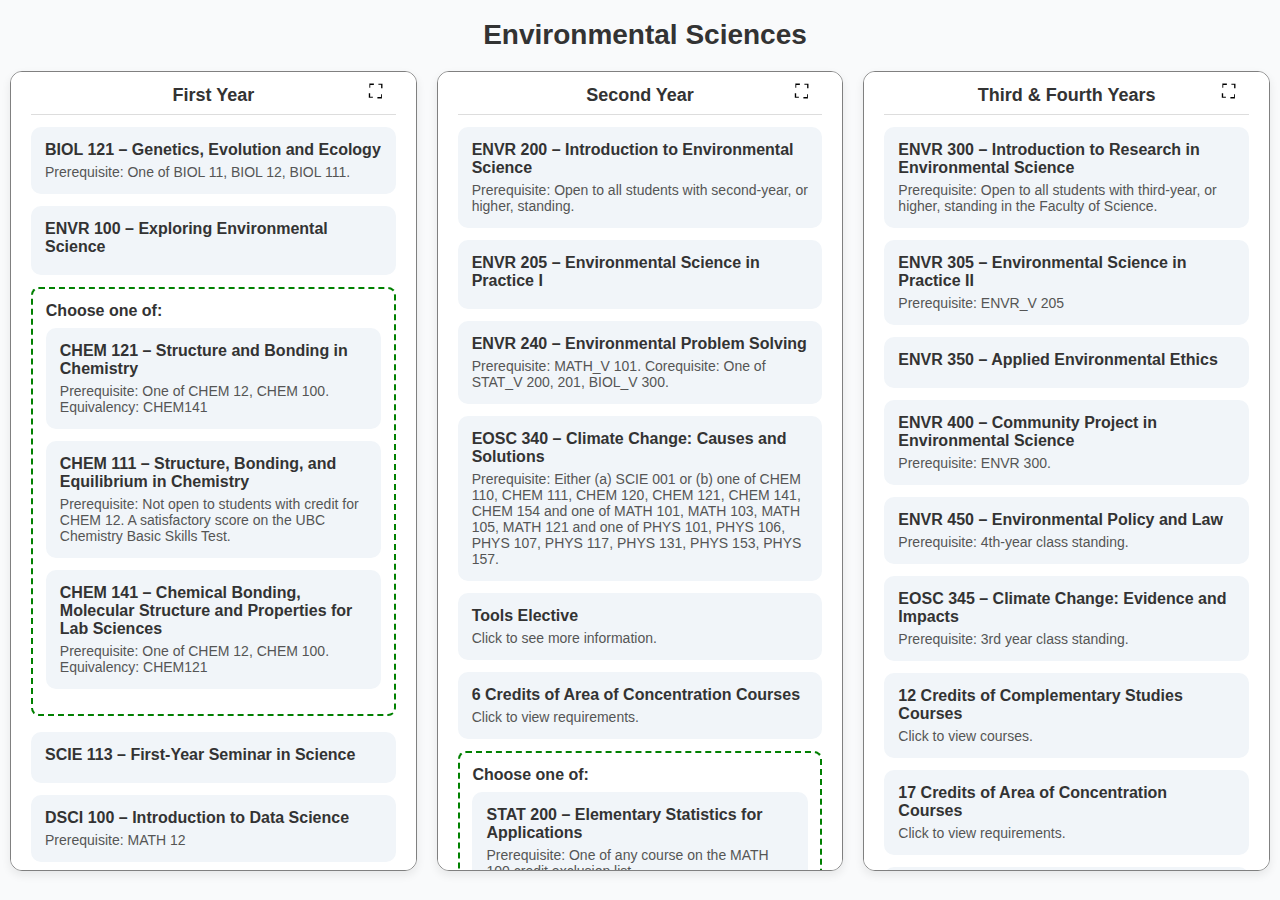
<file: calendar.html>
<!DOCTYPE html>
<html lang="en">
<head>
  <meta charset="UTF-8">
  <title>Environmental Sciences</title>
  <link rel="stylesheet" href="css/main.css">
  <link rel="stylesheet" href="css/popup.css">
</head>
<body>

  <h1>Environmental Sciences</h1>

  <div class="course-grid" id="courseGrid">
    <!-- Columns inserted via JS -->
  </div>

  <script type='module', src="./scripts/index.js"></script>

</body>
</html>
</file>
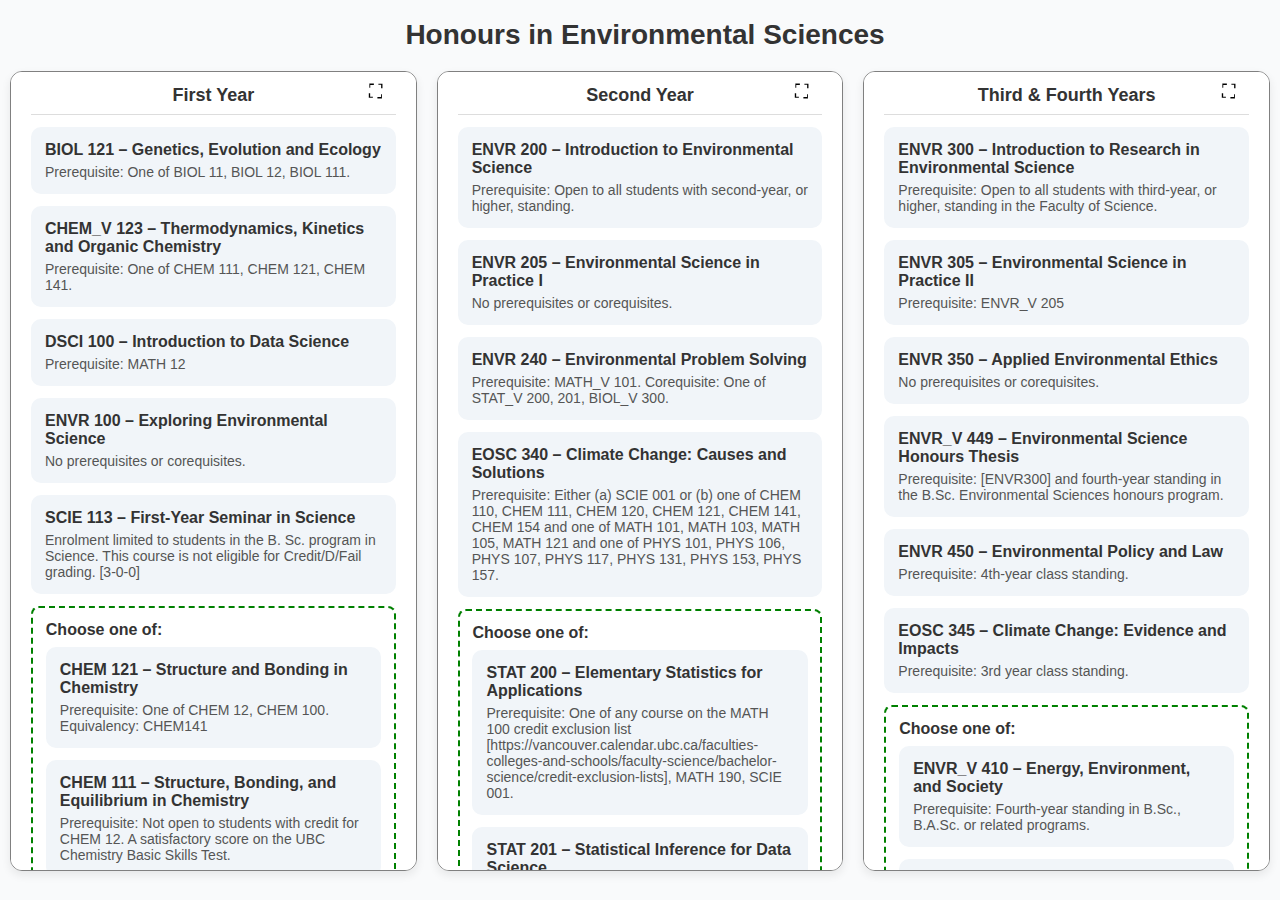
<file: honours.html>
<!DOCTYPE html>
<html lang="en">
<head>
  <meta charset="UTF-8">
  <title>Environmental Sciences</title>
  <link rel="stylesheet" href="css/main.css">
  <link rel="stylesheet" href="css/popup.css">
</head>
<body>

  <h1>Honours in Environmental Sciences</h1>

  <div class="course-grid" id="courseGrid">
    <!-- Columns inserted via JS -->
  </div>

  <script type='module', src="./scripts/index copy.js"></script>

</body>
</html>
</file>
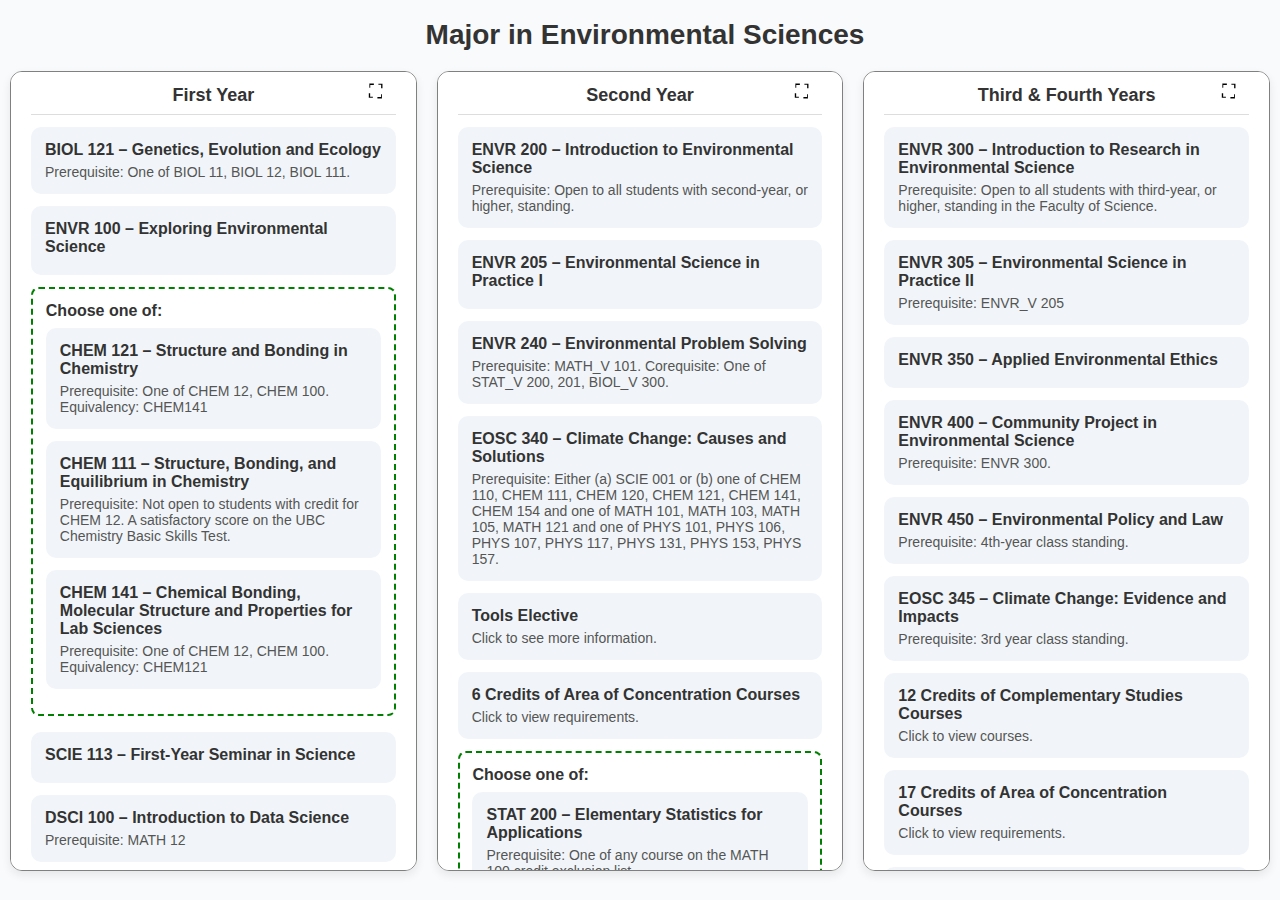
<file: major.html>
<!DOCTYPE html>
<html lang="en">
<head>
  <meta charset="UTF-8">
  <title>Environmental Sciences</title>
  <link rel="stylesheet" href="css/main.css">
  <link rel="stylesheet" href="css/popup.css">
</head>
<body>

  <h1>Major in Environmental Sciences</h1>

  <div class="course-grid" id="courseGrid">
    <!-- Columns inserted via JS -->
  </div>

  <script type='module', src="./scripts/index.js"></script>

</body>
</html>
</file>
<file: css/main.css>
/* Base styles */
* { box-sizing: border-box; }
html, body {
  height: 100%;
  margin: 0;
  padding: 0;
  overflow: auto;
}
body {
  font-family: 'Segoe UI', sans-serif;
  background: #f9fafb;
  color: #333;
  display: flex;
  flex-direction: column;
}

h1 {
  font-size: 28px;
  margin-bottom: 10px;
  padding-left: 10px;
  text-align: center;
}


/* AOC buttons */
.aoc-buttons {
  display: flex;
  justify-content: center;
  flex-wrap: wrap;
  gap: 12px;
  margin: 5px 0 10px;
}
.aoc-button {
  padding: 12px 20px;
  border-radius: 30px;
  border: none;
  background: #e0f2fe;
  color: #0369a1;
  cursor: pointer;
  font-size: 16px;
  transition: all 0.3s ease;
}
.aoc-button:hover,
.aoc-button.active {
  background: #0369a1;
  color: #fff;
}

/* Calendar columns and boxes */
.course-grid {
  flex: 1;
  display: flex;
  flex-wrap: wrap;
  gap: 20px;
  padding: 10px;
}
.course-column,
.course-column-1 {
  flex: 1;
  min-width: 280px;
  max-height: calc(100vh - 100px);
  overflow-y: auto;
  background: #fff;
  border: 1px solid #808080;
  border-radius: 12px;
  padding: 0 20px 10px;
  box-shadow: 0 4px 10px rgba(0,0,0,0.08);
  position: relative;
}
.course-column {
  max-width: 90%;
}
.course-column h3,
.course-column-1 h3 {
  position: sticky;
  top: 0;
  margin: 0.2em 0 0.2em;
  padding: 8px 0;
  background: #fff;
  font-size: 18px;
  border-bottom: 1px solid #ddd;
  text-align: center;
  z-index: 1;
}
.column-header {
  position: sticky;
  top: 0;
  background: #fff;
  z-index: 1;
  padding: 2px 0 8px;
}
.course-box {
  background: #f1f5f9;
  border-radius: 10px;
  padding: 12px;
  margin-bottom: 12px;
  border: 2px solid transparent;
  transition: border-color 0.3s ease;
}
.course-box:hover { border-color: #3b82f6; }
.course-title {
  font-weight: bold;
  margin-bottom: 5px;
  font-size: 16px;
}
.course-desc {
  font-size: 14px;
  color: #555;
  display: block;
}

ul { padding-left: 20px; margin-top: 10px; }
li { margin-bottom: 6px; }

.expand-btn {
  position: absolute;
  top: 8px;
  right: 8px;
  background: none;
  border: none;
  font-size: 1.2rem;
  cursor: pointer;
  z-index: 1;
}

.choice-group {
  border: 2px dashed green;
  border-radius: 8px;
  padding: 0.8rem;
  margin-bottom: 1rem;
}
.choice-label {
  font-weight: 600;
  margin-bottom: 0.5rem;
}

/* width of the scrollbar */
.course-column::-webkit-scrollbar,
.course-column-1::-webkit-scrollbar {
  width: 6px;
}

/* the track (background) of the scrollbar */
.course-column::-webkit-scrollbar-track,
.course-column-1::-webkit-scrollbar-track {
  background: #f0f0f0;
  border-radius: 12px;
  margin: 6px;
}

/* the draggable thumb */
.course-column::-webkit-scrollbar-thumb,
.course-column-1::-webkit-scrollbar-thumb {
  background: #888;
  border-radius: 12px;
  border: 2px solid transparent;
  background-clip: padding-box;
}

/* thumb hover state */
.course-column::-webkit-scrollbar-thumb:hover,
.course-column-1::-webkit-scrollbar-thumb:hover {
  background: #555;
}
</file>
<file: css/popup.css>
/* Overlay and popup layout */
.popup-overlay {
  position: fixed;
  top: 0;
  left: 0;
  width: 100%;
  height: 100%;
  background: rgba(0,0,0,0.5);
  display: flex;
  align-items: center;
  justify-content: center;
  z-index: 1000;
}
.popup {
  background: #fff;
  border-radius: 16px;
  padding: 20px;
  max-width: 90%;
  max-height: 90%;
  overflow: auto;
  position: relative;
  box-shadow: 0 4px 10px rgba(0,0,0,0.08);
}
.popup select {
  padding: 6px 10px;
  margin: 5px 5px 10px;
  font-size: 1rem;
  border: 1px solid #ccc;
  border-radius: 4px;
}
.popup .expand-btn { display: none !important; }

.close-btn {
  position: absolute;
  top: 8px;
  right: 8px;
  background: none;
  border: none;
  font-size: 1.2rem;
  cursor: pointer;
  z-index: 1;
}

.columns-container {
  display: flex;
  gap: 20px;
  flex-wrap: wrap;
  justify-content: flex-start;
  align-items: flex-start;
}

h3, p {
  margin: 0.5em;
}
</file>
